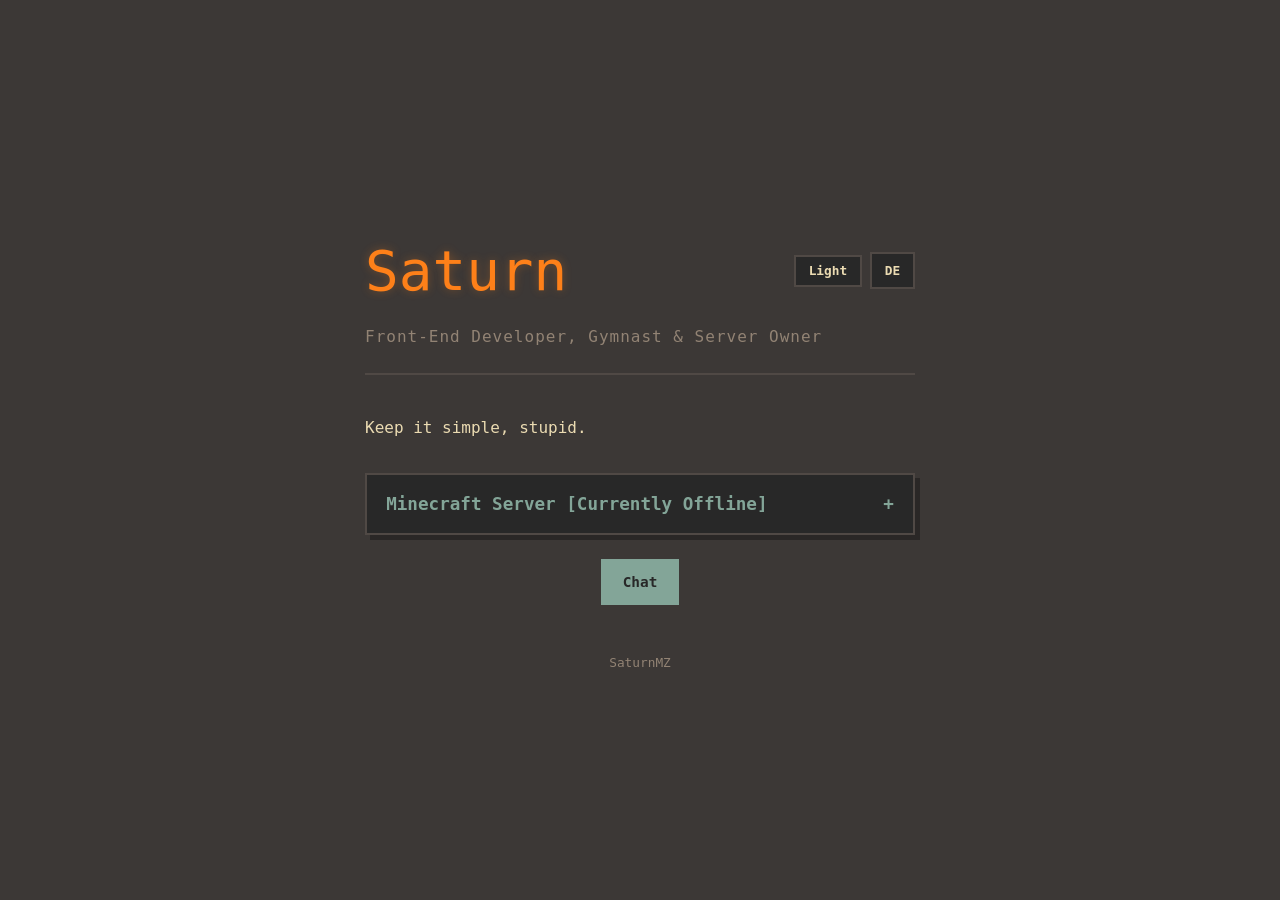
<file: index.html>
<!DOCTYPE html>
<html lang="en">
<head>
    <meta charset="UTF-8">
    <meta name="viewport" content="width=device-width, initial-scale=1.0">
    <title>Saturn | Portfolio</title>
    <link rel="stylesheet" href="style.css">
    <script>
        const urlParams = new URLSearchParams(window.location.search);
        if (urlParams.get('lang') !== 'en' && navigator.language && navigator.language.startsWith('de')) {
            window.location.href = "index_de.html";
        }
    </script>
</head>
<body>

    <div class="container">
        <header>
            <div class="top-bar">
                <h1 class="glow">Saturn</h1>
                <div class="header-controls">
                    <button id="theme-btn" class="theme-toggle">Light</button>
                    <a href="index_de.html" class="lang-btn">DE</a>
                </div>
            </div>
            <p class="subtitle">Front-End Developer, Gymnast & Server Owner</p>
        </header>

        <main>
            <section class="about">
                <p>Keep it simple, stupid.</p>
            </section>

            <!-- First Button -->
            <div class="expandable-container">
                <button class="expand-btn" onclick="toggleExpand(this)">
                    <span>Minecraft Server [Currently Offline]</span>
                    <span class="icon">+</span>
                </button>
                <div class="expand-content">
                    <div class="content-inner">
                        <p>Join <strong>SchnitzelSMP</strong>, a community survival Factions server for Java & Bedrock.</p>
                        
                        <div class="ip-box">
                            <code>play.schnitzelsmp.eu</code>
                        </div>
                        
                        <p style="margin-bottom: 10px;"><strong>Version:</strong> 26.1.2+</p>
                        <p style="margin-bottom: 10px;"><strong>About</strong></p>
                        <p style="margin-bottom: 30px;">SchnitzelSMP runs on PaperMC version 26.1.2 but allows for players on newer versions of the game to join thanks to Via Version. We are additionally using a Lifesteal Plugins paired with many custom Enchants to provide an authentic Factions experience. Currently most of our Plugins are configured public Plugins but that will change as soon as we are able to expand our budget & my proficiency in Java improves.</p>
                        <p><strong>Join my Discord or reach out to me with support@schnitzelsmp.eu for more information.</strong></p>
                        <p class="small">Note: If you have trouble connecting, ensure your client supports IPv6 or use our proxy address.</p>
                    </div>
                </div>
            </div>

            <!-- Second Button -->
            <!-- <div class="expandable-container">
                <button class="expand-btn" onclick="toggleExpand(this)">
                    <span>Calisthenics</span>
                    <span class="icon">+</span>
                </button>
                <div class="expand-content">
                    <div class="content-inner">
                        <p><strong>Backstory</strong></p>
                        <p style="margin-bottom: 30px;">My journey in the sport commonly referred to as Calisthenics or Street Workout originally started all the way back in April 2025. Up until that point I had already been doing simple things like pushups but never took it too seriously. However things began to change when I went on a holiday trip to Portugal in late April where I discovered a video of someone doing a handstand on Social Media. This led me to achieve a handstand within the next 2 weeks by practicing daily. After that I started striving for more and have since unlocked many more skills.</p>
                        <p><strong>Skills</strong></p>
                        <p style="margin-bottom: 30px;">Handstand, Handstand Pushup (Normal, 90 Degree, Clap, Archer, Tiger Bent), Half Lay Planche, deadpress to Handstand, Full Planche, Full Planche Press, Full Planche Pushup, One arm Pull-up</p>
                        <p class="small">If you have further inquiries regarding my journey, please contact me on Discord or using support@saturndev.de</p>
                    </div>
                </div>
            </div>-->

            <section class="links">
                <a href="https://chat.saturndev.de" class="link-card" target="_blank" rel="noopener noreferrer">Chat</a>
            </section>
        </main>

        <footer>
            <p>SaturnMZ</p>
        </footer>
    </div>

    <script src="script.js"></script>
</body>
</html>
</file>
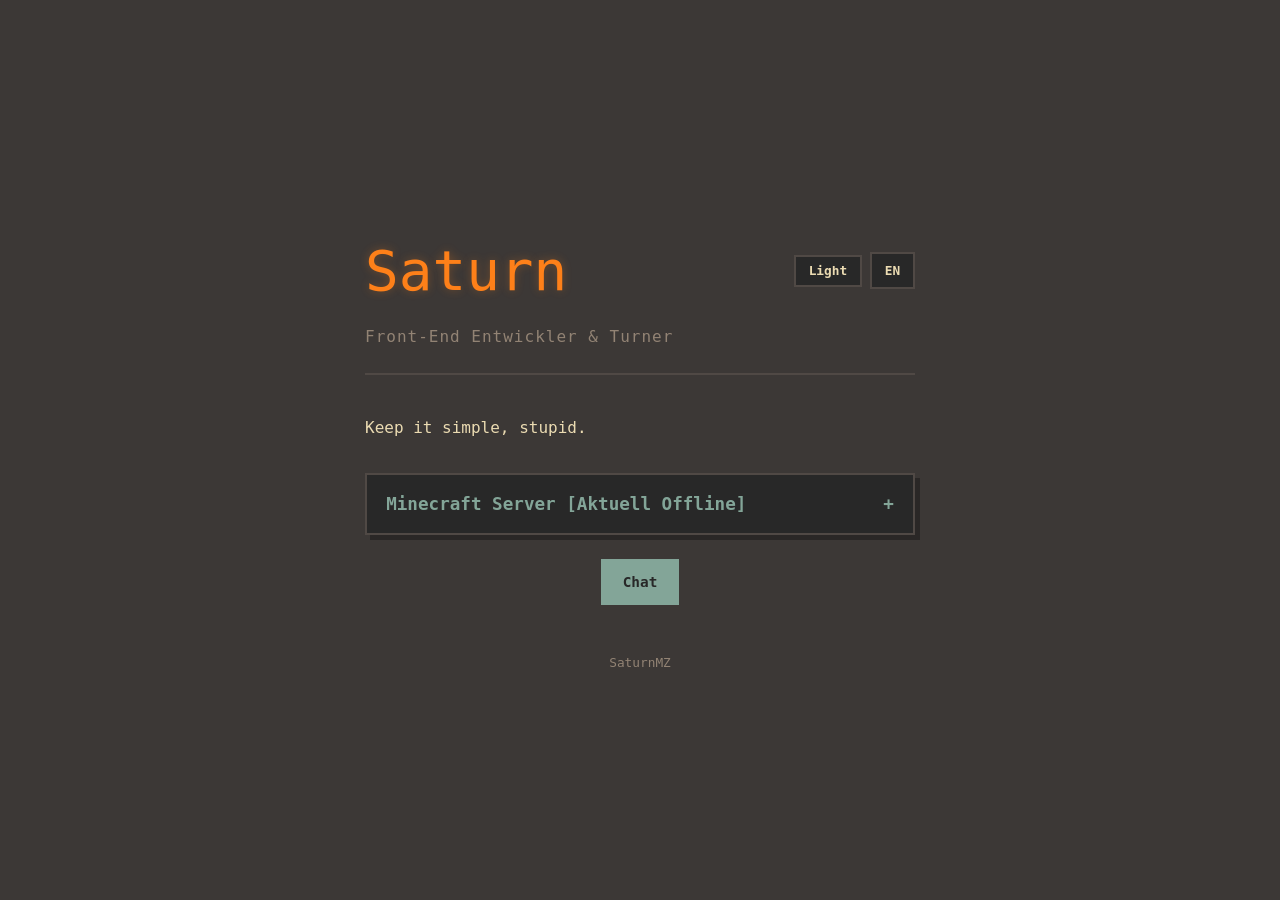
<file: index_de.html>
<!DOCTYPE html>
<html lang="de">
<head>
    <meta charset="UTF-8">
    <meta name="viewport" content="width=device-width, initial-scale=1.0">
    <title>Saturn | Portfolio</title>
    <link rel="stylesheet" href="style.css">
</head>
<body>

    <div class="container">
        <header>
            <div class="top-bar">
                <h1 class="glow">Saturn</h1>
                <div class="header-controls">
                    <button id="theme-btn" class="theme-toggle">Light</button>
                    <!-- Schaltknopf zur englischen Version (jetzt ebenfalls oben) -->
                    <a href="index.html?lang=en" class="lang-btn">EN</a>
                </div>
            </div>
            <p class="subtitle">Front-End Entwickler & Turner</p>
        </header>

        <main>
            <section class="about">
                <p>Keep it simple, stupid.</p>
            </section>

            <!-- Erster Button -->
            <div class="expandable-container">
                <button class="expand-btn" onclick="toggleExpand(this)">
                    <span>Minecraft Server [Aktuell Offline]</span>
                    <span class="icon">+</span>
                </button>
                <div class="expand-content">
                    <div class="content-inner">
                        <p>Tritt <strong>SchnitzelSMP</strong> bei, einem Community-Survival-Factions-Server für Java & Bedrock.</p>
                        
                        <div class="ip-box">
                            <code>play.schnitzelsmp.eu</code>
                        </div>
                        
                        <p style="margin-bottom: 10px;"><strong>Version:</strong> 26.1.2+</p>
                        <p style="margin-bottom: 10px;"><strong>Über den Server</strong></p>
                        <p style="margin-bottom: 30px;">SchnitzelSMP läuft auf der PaperMC-Version 26.1.2, erlaubt es aber Spielern auf neueren Versionen des Spiels beizutreten – dank ViaVersion. Zusätzlich nutzen wir ein Lifesteal-Plugin gepaart mit vielen maßgeschneiderten Enchants, um ein authentisches Factions-Erlebnis zu bieten. Derzeit sind die meisten unserer Plugins öffentlich konfiguriert. Das wird sich jedoch ändern, sobald wir unser Budget erweitern können und sich meine Kenntnisse in Java verbessern.</p>
                        <p><strong>Tritt meinem Discord bei oder kontaktiere mich unter support@schnitzelsmp.eu für weitere Informationen.</strong></p>
                        <p class="small">Hinweis: Falls du Verbindungsprobleme hast, stelle sicher, dass dein Client IPv6 unterstützt, oder nutze unsere Proxy-Adresse.</p>
                    </div>
                </div>
            </div>

            <!-- Zweiter Button -->
            <!--<div class="expandable-container">
                <button class="expand-btn" onclick="toggleExpand(this)">
                    <span>Calisthenics</span>
                    <span class="icon">+</span>
                </button>
                <div class="expand-content">
                    <div class="content-inner">
                        <p><strong>Hintergrundgeschichte</strong></p>
                        <p style="margin-bottom: 30px;">Meine Reise in dem Sport, der gemeinhin als Calisthenics oder Street Workout bezeichnet wird, begann ursprünglich im April 2025. Bis zu diesem Zeitpunkt hatte ich zwar schon einfache Dinge wie Liegestütze gemacht, es aber nie besonders ernst genommen. Die Dinge begannen sich jedoch zu ändern, als ich Ende April eine Urlaubsreise nach Portugal machte und in den sozialen Medien ein Video von jemandem sah, der einen Handstand machte. Das spornte mich an, sodass ich durch tägliches Üben innerhalb der nächsten zwei Wochen den Handstand meisterte. Danach strebte ich nach mehr und habe seitdem viele weitere Skills freigeschaltet.</p>
                        <p><strong>Skills</strong></p>
                        <p style="margin-bottom: 30px;">Handstand, Handstand-Liegestütz (Normal, 90 Grad, Klatschen, Archer, Tiger Bent), Half Lay Planche, Deadpress zum Handstand, Full Planche, Full Planche Press, Full Planche Pushup, Einarmiger Klimmzug</p>
                        <p class="small">Wenn du weitere Fragen zu meiner Reise hast, kontaktiere mich bitte auf Discord oder über support@saturndev.de</p>
                    </div>
                </div>
            </div>-->

            <section class="links">
                <a href="https://chat.saturndev.de" class="link-card" target="_blank" rel="noopener noreferrer">Chat</a>
            </section>
        </main>

        <footer>
            <p>SaturnMZ</p>
        </footer>
    </div>

    <script src="script.js"></script>
</body>
</html>
</file>
<file: style.css>
/* Gruvbox Master-Variablen (Hintergrund getauscht auf Dark1) */
:root {
    --bg-main: #3c3836;       /* Gruvbox Dark1 (Haupt-Hintergrund) */
    --bg-element: #282828;    /* Gruvbox Dark0 (Innere Boxen / Buttons) */
    --bg-border: #504945;     /* Gruvbox Dark2 (Kanten & Rahmen) */
    --fg-text: #ebdbb2;       /* Gruvbox Light1 (Standard Text) */
    --gray-sub: #928374;      /* Gruvbox Grau */
    --accent-blue: #83a598;   /* Gruvbox Blau */
    --accent-orange: #fe8019; /* Gruvbox Orange */
    --accent-yellow: #fabd2f; /* Gruvbox Gelb */
    --accent-green: #b8bb26;  /* Gruvbox Grün */
}

/* Gruvbox Light Mode Überschreibungen */
[data-theme="light"] {
    --bg-main: #ebdbb2;       /* Gruvbox Light1 */
    --bg-element: #fbf1c7;    /* Gruvbox Light0 */
    --bg-border: #d5c4a1;     /* Gruvbox Light2 */
    --fg-text: #282828;       /* Gruvbox Dark0 */
    --gray-sub: #7c6f64;
    --accent-blue: #458588;
    --accent-orange: #d65d0e;
    --accent-yellow: #b8971a;
    --accent-green: #98971a;
}

* {
    margin: 0;
    padding: 0;
    box-sizing: border-box;
}

body {
    background-color: var(--bg-main);
    color: var(--fg-text);
    font-family: 'JetBrains Mono', monospace;
    display: flex;
    justify-content: center;
    align-items: center;
    min-height: 100vh;
    line-height: 1.6;
    padding: 20px;
    transition: background-color 0.2s ease, color 0.2s ease;
}

.container {
    width: 100%;
    max-width: 550px;
    text-align: center;
}

header {
    margin-bottom: 2.5rem;
    border-bottom: 2px solid var(--bg-border);
    padding-bottom: 1.5rem;
}

.top-bar {
    display: flex;
    justify-content: space-between;
    align-items: center;
    margin-bottom: 0.5rem;
}


.glow {
    color: var(--accent-orange);
    font-size: 3.5rem;
    text-shadow: 0 0 10px rgba(254, 128, 25, 0.3);
    margin: 0;
    font-weight: normal;
}

.theme-toggle {
    font-size: 0.8rem;
    padding: 0.3rem 0.6rem;
    background-color: var(--bg-element);
    border: 2px solid var(--bg-border);
    color: var(--fg-text);
    font-family: inherit;
    font-weight: bold;
    cursor: pointer;
    border-radius: 0px;
    transition: all 0.15s ease-in-out;
}

.theme-toggle:hover {
    border-color: var(--accent-blue);
    color: var(--accent-yellow);
    background-color: var(--bg-border);
}

.subtitle {
    color: var(--gray-sub);
    font-size: 1rem;
    letter-spacing: 1px;
    text-align: left;
    margin-top: 0.5rem;
}

.about {
    margin-bottom: 2rem;
    color: var(--fg-text);
    text-align: left;
}

/* Expandable Tab (Harte Kanten & Box-Schatten) */
.expandable-container {
    background-color: var(--bg-element);
    border-radius: 0px;
    overflow: hidden;
    margin-bottom: 1rem;
    border: 2px solid var(--bg-border);
    box-shadow: 5px 5px 0px rgba(0, 0, 0, 0.3);
    transition: border-color 0.2s, background-color 0.2s;
}

.expand-btn {
    width: 100%;
    padding: 1.2rem;
    background: none;
    border: none;
    color: var(--accent-blue);
    font-family: inherit;
    font-size: 1.1rem;
    font-weight: bold;
    cursor: pointer;
    display: flex;
    justify-content: space-between;
    align-items: center;
    transition: background-color 0.2s, color 0.2s;
}

.expand-btn:hover {
    background-color: var(--bg-border);
    color: var(--accent-yellow);
}

.expand-content {
    max-height: 0;
    overflow: hidden;
    transition: max-height 0.4s cubic-bezier(0, 1, 0, 1);
    background-color: var(--bg-main);
}

.content-inner {
    padding: 1.5rem;
    text-align: left;
    border-top: 2px solid var(--bg-border);
}

/* IP-Box (Harte Kanten) */
.ip-box {
    background-color: var(--bg-element);
    padding: 0.8rem;
    border-radius: 0px;
    margin: 1.2rem 0;
    text-align: center;
    border: 2px solid var(--accent-blue);
}

.ip-box code {
    color: var(--accent-green);
    font-size: 1.1rem;
}

/* Links (Harte Kanten & Block-Verschiebung) */
.links {
    display: flex;
    gap: 0.8rem;
    justify-content: center;
    flex-wrap: wrap;
    margin-top: 1.5rem;
}

.link-card {
    text-decoration: none;
    color: var(--bg-element);
    background-color: var(--accent-blue);
    padding: 0.6rem 1.2rem;
    border-radius: 0px;
    font-weight: bold;
    font-size: 0.9rem;
    border: 2px solid transparent;
    transition: all 0.15s ease-in-out;
}

.link-card:hover {
    transform: translate(-2px, -2px);
    background-color: var(--accent-yellow);
    box-shadow: 4px 4px 0px var(--accent-orange);
}

footer {
    margin-top: 3rem;
    font-size: 0.8rem;
    color: var(--gray-sub);
}

.small {
    font-size: 0.75rem;
    color: var(--gray-sub);
    margin-top: 10px;

}

/* Container für die Controls rechts */
.header-controls {
    display: flex;
    gap: 0.5rem;
    align-items: center;
}

/* Vollständiges Design für den Theme-Umschalter */
.theme-toggle {
    font-size: 0.8rem;
    padding: 0.4rem 0.8rem;
    background-color: var(--bg-element);
    border: 2px solid var(--bg-border);
    color: var(--fg-text);
    font-family: inherit;
    font-weight: bold;
    cursor: pointer;
    border-radius: 0px;
    transition: all 0.15s ease-in-out;
}

.theme-toggle:hover {
    border-color: var(--accent-blue);
    color: var(--accent-yellow);
    background-color: var(--bg-border);
}

/* Gleicher harter Stil für den Sprachwähler-Button */
.lang-btn {
    font-size: 0.8rem;
    padding: 0.4rem 0.8rem;
    background-color: var(--bg-element);
    border: 2px solid var(--bg-border);
    color: var(--fg-text);
    font-family: inherit;
    font-weight: bold;
    text-decoration: none;
    cursor: pointer;
    border-radius: 0px;
    display: inline-block;
    transition: all 0.15s ease-in-out;
}

.lang-btn:hover {
    border-color: var(--accent-blue);
    color: var(--accent-yellow);
    background-color: var(--bg-border);
}
</file>
